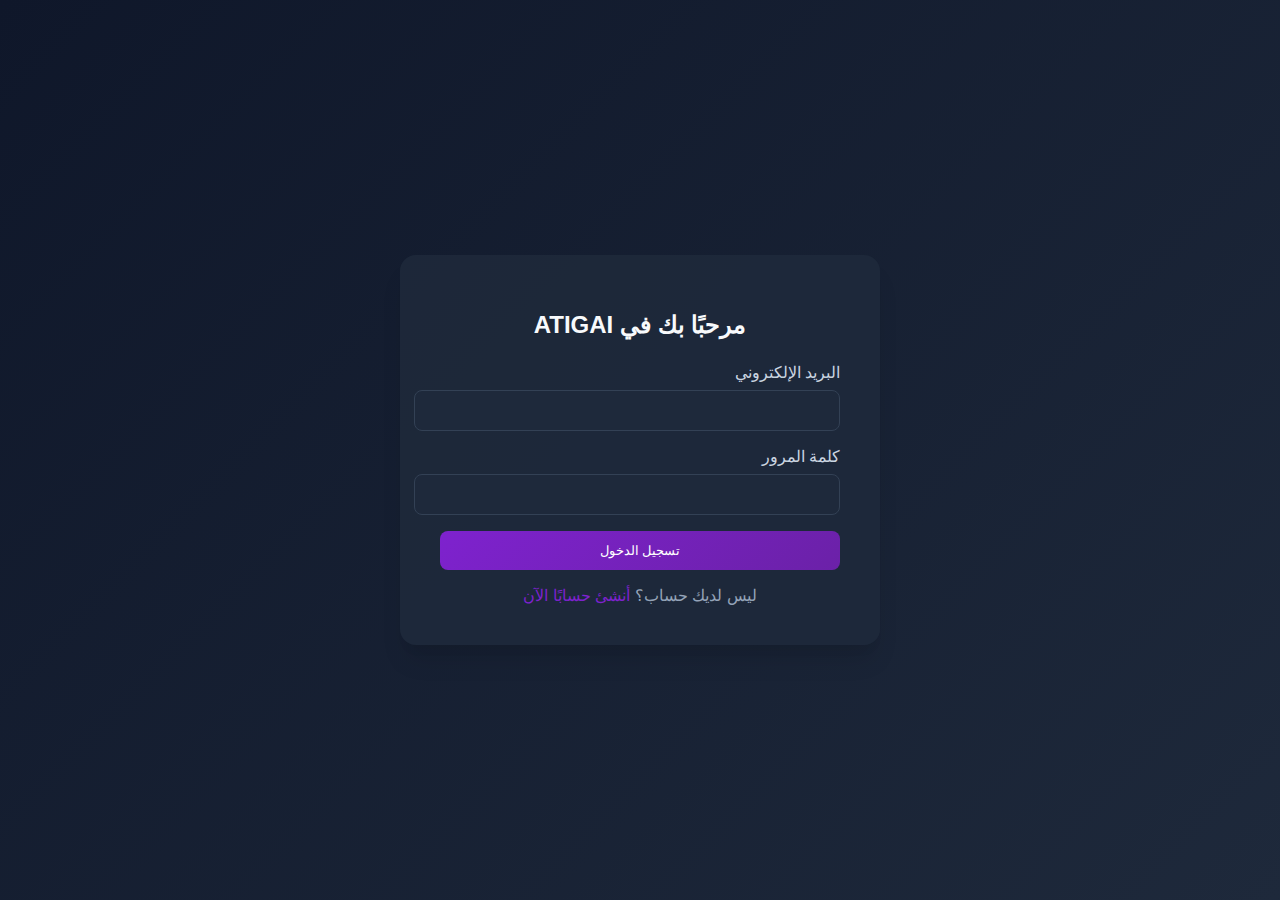
<file: auth/login.html>
<!DOCTYPE html>
<html lang="ar" dir="rtl">
<head>
    <meta charset="UTF-8">
    <meta name="viewport" content="width=device-width, initial-scale=1.0">
    <title>تسجيل الدخول - ATIGAI</title>
    <link rel="stylesheet" href="../css/base.css">
    <link rel="stylesheet" href="../css/components.css">
    <link rel="stylesheet" href="../css/forms.css">
    <style>
        body {
            background: linear-gradient(135deg, #0f172a, #1e293b);
            display: flex;
            justify-content: center;
            align-items: center;
            min-height: 100vh;
            margin: 0;
        }
        .auth-container {
            background: rgba(30, 41, 59, 0.9);
            padding: 2.5rem;
            border-radius: 1rem;
            width: 100%;
            max-width: 400px;
            box-shadow: 0 20px 25px -5px rgba(0, 0, 0, 0.1), 0 10px 10px -5px rgba(0, 0, 0, 0.04);
        }
        .auth-title {
            text-align: center;
            color: #f8fafc;
            margin-bottom: 1.5rem;
            font-size: 1.5rem;
        }
        .form-group {
            margin-bottom: 1rem;
        }
        .form-group label {
            display: block;
            color: #cbd5e1;
            margin-bottom: 0.5rem;
        }
        .form-group input {
            width: 100%;
            padding: 0.75rem;
            border: 1px solid #334155;
            border-radius: 0.5rem;
            background: #1e293b;
            color: #f8fafc;
        }
        .form-group input:focus {
            outline: none;
            border-color: #7e22ce;
        }
        .auth-button {
            width: 100%;
            padding: 0.75rem;
            background: linear-gradient(135deg, #7e22ce, #6b21a8);
            color: white;
            border: none;
            border-radius: 0.5rem;
            cursor: pointer;
            font-weight: 500;
        }
        .auth-button:hover {
            background: linear-gradient(135deg, #6d21b8, #5a1d8f);
        }
        .auth-link {
            text-align: center;
            margin-top: 1rem;
            color: #94a3b8;
        }
        .auth-link a {
            color: #7e22ce;
            text-decoration: none;
        }
    </style>
</head>
<body>
    <div class="auth-container">
        <h1 class="auth-title">مرحبًا بك في ATIGAI</h1>
        <form id="loginForm">
            <div class="form-group">
                <label for="loginEmail">البريد الإلكتروني</label>
                <input type="email" id="loginEmail" required>
            </div>
            <div class="form-group">
                <label for="loginPassword">كلمة المرور</label>
                <input type="password" id="loginPassword" required>
            </div>
            <button type="submit" class="auth-button">تسجيل الدخول</button>
        </form>
        <div class="auth-link">
            ليس لديك حساب؟ <a href="register.html">أنشئ حسابًا الآن</a>
        </div>
    </div>

    <script>
        document.getElementById('loginForm').addEventListener('submit', (e) => {
            e.preventDefault();
            const email = document.getElementById('loginEmail').value;
            const password = document.getElementById('loginPassword').value;
            // Add your login logic here
            alert('تم تسجيل الدخول بنجاح!');
            window.location.href = '../index.html';
        });
    </script>
</body>
</html>
</file>
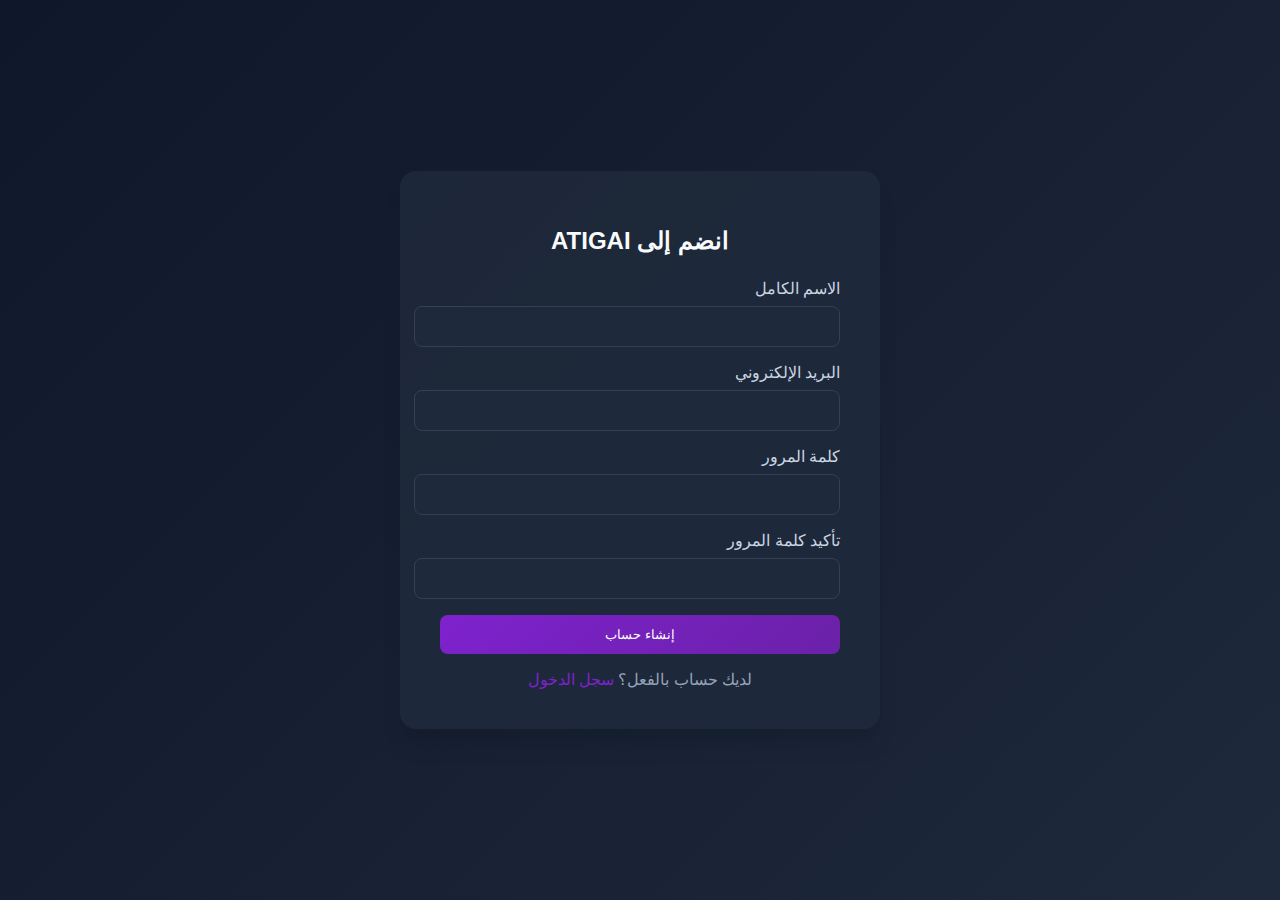
<file: auth/register.html>
<!DOCTYPE html>
<html lang="ar" dir="rtl">
<head>
    <meta charset="UTF-8">
    <meta name="viewport" content="width=device-width, initial-scale=1.0">
    <title>إنشاء حساب - ATIGAI</title>
    <link rel="stylesheet" href="../css/base.css">
    <link rel="stylesheet" href="../css/components.css">
    <link rel="stylesheet" href="../css/forms.css">
    <style>
        body {
            background: linear-gradient(135deg, #0f172a, #1e293b);
            display: flex;
            justify-content: center;
            align-items: center;
            min-height: 100vh;
            margin: 0;
        }
        .auth-container {
            background: rgba(30, 41, 59, 0.9);
            padding: 2.5rem;
            border-radius: 1rem;
            width: 100%;
            max-width: 400px;
            box-shadow: 0 20px 25px -5px rgba(0, 0, 0, 0.1), 0 10px 10px -5px rgba(0, 0, 0, 0.04);
        }
        .auth-title {
            text-align: center;
            color: #f8fafc;
            margin-bottom: 1.5rem;
            font-size: 1.5rem;
        }
        .form-group {
            margin-bottom: 1rem;
        }
        .form-group label {
            display: block;
            color: #cbd5e1;
            margin-bottom: 0.5rem;
        }
        .form-group input {
            width: 100%;
            padding: 0.75rem;
            border: 1px solid #334155;
            border-radius: 0.5rem;
            background: #1e293b;
            color: #f8fafc;
        }
        .form-group input:focus {
            outline: none;
            border-color: #7e22ce;
        }
        .auth-button {
            width: 100%;
            padding: 0.75rem;
            background: linear-gradient(135deg, #7e22ce, #6b21a8);
            color: white;
            border: none;
            border-radius: 0.5rem;
            cursor: pointer;
            font-weight: 500;
        }
        .auth-button:hover {
            background: linear-gradient(135deg, #6d21b8, #5a1d8f);
        }
        .auth-link {
            text-align: center;
            margin-top: 1rem;
            color: #94a3b8;
        }
        .auth-link a {
            color: #7e22ce;
            text-decoration: none;
        }
    </style>
</head>
<body>
    <div class="auth-container">
        <h1 class="auth-title">انضم إلى ATIGAI</h1>
        <form id="registerForm">
            <div class="form-group">
                <label for="registerName">الاسم الكامل</label>
                <input type="text" id="registerName" required>
            </div>
            <div class="form-group">
                <label for="registerEmail">البريد الإلكتروني</label>
                <input type="email" id="registerEmail" required>
            </div>
            <div class="form-group">
                <label for="registerPassword">كلمة المرور</label>
                <input type="password" id="registerPassword" required>
            </div>
            <div class="form-group">
                <label for="registerConfirmPassword">تأكيد كلمة المرور</label>
                <input type="password" id="registerConfirmPassword" required>
            </div>
            <button type="submit" class="auth-button">إنشاء حساب</button>
        </form>
        <div class="auth-link">
            لديك حساب بالفعل؟ <a href="login.html">سجل الدخول</a>
        </div>
    </div>

    <script>
        document.getElementById('registerForm').addEventListener('submit', (e) => {
            e.preventDefault();
            const name = document.getElementById('registerName').value;
            const email = document.getElementById('registerEmail').value;
            const password = document.getElementById('registerPassword').value;
            const confirmPassword = document.getElementById('registerConfirmPassword').value;

            if (password !== confirmPassword) {
                alert('كلمات المرور غير متطابقة!');
                return;
            }

            // Add your registration logic here
            alert('تم إنشاء الحساب بنجاح!');
            window.location.href = 'login.html';
        });
    </script>
</body>
</html>
</file>
<file: css/base.css>
:root {
    --primary-dark: #0f172a;
    --primary-light: #f8fafc;
    --accent-gold: #d4af37;
    --accent-purple: #7e22ce;
    --gradient-start: #4f46e5;
    --gradient-end: #7e22ce;
    --light-bg: #f0f4f8;
    --light-card: #ffffff;
    --light-accent: #6366f1;
    --light-text: #334155;
    --light-text-secondary: #64748b;
}

body {
    font-family: 'Tajawal', 'Poppins', sans-serif;
    transition: background-color 0.5s ease, color 0.5s ease;
    margin: 0;
    overflow-x: hidden;
    position: relative;
}

body.dark-mode {
    background-color: var(--primary-dark);
    color: var(--primary-light);
}

body.light-mode {
    background-color: var(--light-bg);
    color: var(--light-text);
}

/* مؤثرات بصرية في الخلفية */
.particles {
    position: fixed;
    top: 0;
    left: 0;
    width: 100%;
    height: 100%;
    z-index: -1;
}
</file>
<file: css/components.css>
.btn-primary {
    background: linear-gradient(135deg, var(--gradient-start), var(--gradient-end));
    color: white;
    border: none;
    padding: 0.75rem 1.5rem;
    border-radius: 0.75rem;
    font-weight: 500;
    cursor: pointer;
    transition: all 0.3s ease;
}

.btn-primary:hover {
    transform: translateY(-2px);
    box-shadow: 0 6px 12px rgba(0, 0, 0, 0.3);
}

.btn-secondary {
    background: rgba(255, 255, 255, 0.05);
    color: #e2e8f0;
    border: 1px solid rgba(255, 255, 255, 0.1);
    padding: 0.75rem 1.5rem;
    border-radius: 0.75rem;
    font-weight: 500;
    cursor: pointer;
    transition: all 0.3s ease;
}

.btn-secondary:hover {
    background: rgba(255, 255, 255, 0.1);
}

.card {
    background: rgba(255, 255, 255, 0.03);
    border-radius: 1rem;
    padding: 1.5rem;
    border: 1px solid rgba(255, 255, 255, 0.05);
    box-shadow: 0 4px 6px rgba(0, 0, 0, 0.1);
}

.section-title {
    font-size: 1.5rem;
    margin-bottom: 1rem;
    color: #f8fafc;
    text-align: center;
}

.toggle-btn {
    width: 4rem;
    height: 2rem;
    border-radius: 1rem;
    background: #4b5563;
    border: none;
    position: relative;
    cursor: pointer;
    transition: background 0.3s ease;
}

.toggle-btn::after {
    content: '';
    position: absolute;
    top: 0.25rem;
    left: 0.25rem;
    width: 1.5rem;
    height: 1.5rem;
    background: white;
    border-radius: 50%;
    transition: transform 0.3s ease;
}

.toggle-btn.active {
    background: var(--gradient-start);
}

.toggle-btn.active::after {
    transform: translateX(2rem);
}
</file>
<file: css/forms.css>
.prompt-container {
    position: relative;
    margin-bottom: 1rem;
}

.prompt-input {
    width: 100%;
    height: 120px;
    padding: 1rem;
    border: 2px solid rgba(255, 255, 255, 0.1);
    border-radius: 0.75rem;
    background: rgba(255, 255, 255, 0.05);
    color: #e2e8f0;
    font-family: inherit;
    font-size: 1rem;
    resize: vertical;
    transition: border-color 0.3s ease;
}

.prompt-input:focus {
    outline: none;
    border-color: var(--gradient-start);
}

.input-focus-overlay {
    position: fixed;
    top: 0;
    left: 0;
    width: 100%;
    height: 100%;
    background: rgba(0, 0, 0, 0.5);
    z-index: 40;
    opacity: 0;
    visibility: hidden;
    transition: opacity 0.3s, visibility 0.3s;
}

.input-focused .input-focus-overlay {
    opacity: 1;
    visibility: visible;
}

.cancel-focus-btn {
    position: absolute;
    top: 1rem;
    right: 1rem;
    background: rgba(239, 68, 68, 0.9);
    color: white;
    border: none;
    padding: 0.5rem 1rem;
    border-radius: 0.5rem;
    cursor: pointer;
    z-index: 50;
    display: none;
}

.input-focused .cancel-focus-btn {
    display: block;
}

.generate-btn {
    width: 100%;
    padding: 1rem;
    background: linear-gradient(135deg, var(--gradient-start), var(--gradient-end));
    color: white;
    border: none;
    border-radius: 0.75rem;
    font-weight: 500;
    font-size: 1.1rem;
    cursor: pointer;
    transition: all 0.3s ease;
    box-shadow: 0 4px 6px rgba(79, 70, 229, 0.2);
}

.generate-btn:hover {
    transform: translateY(-2px);
    box-shadow: 0 6px 12px rgba(79, 70, 229, 0.3);
}

.generate-btn:disabled {
    background: #4b5563;
    cursor: not-allowed;
    transform: none;
    box-shadow: none;
}
</file>
